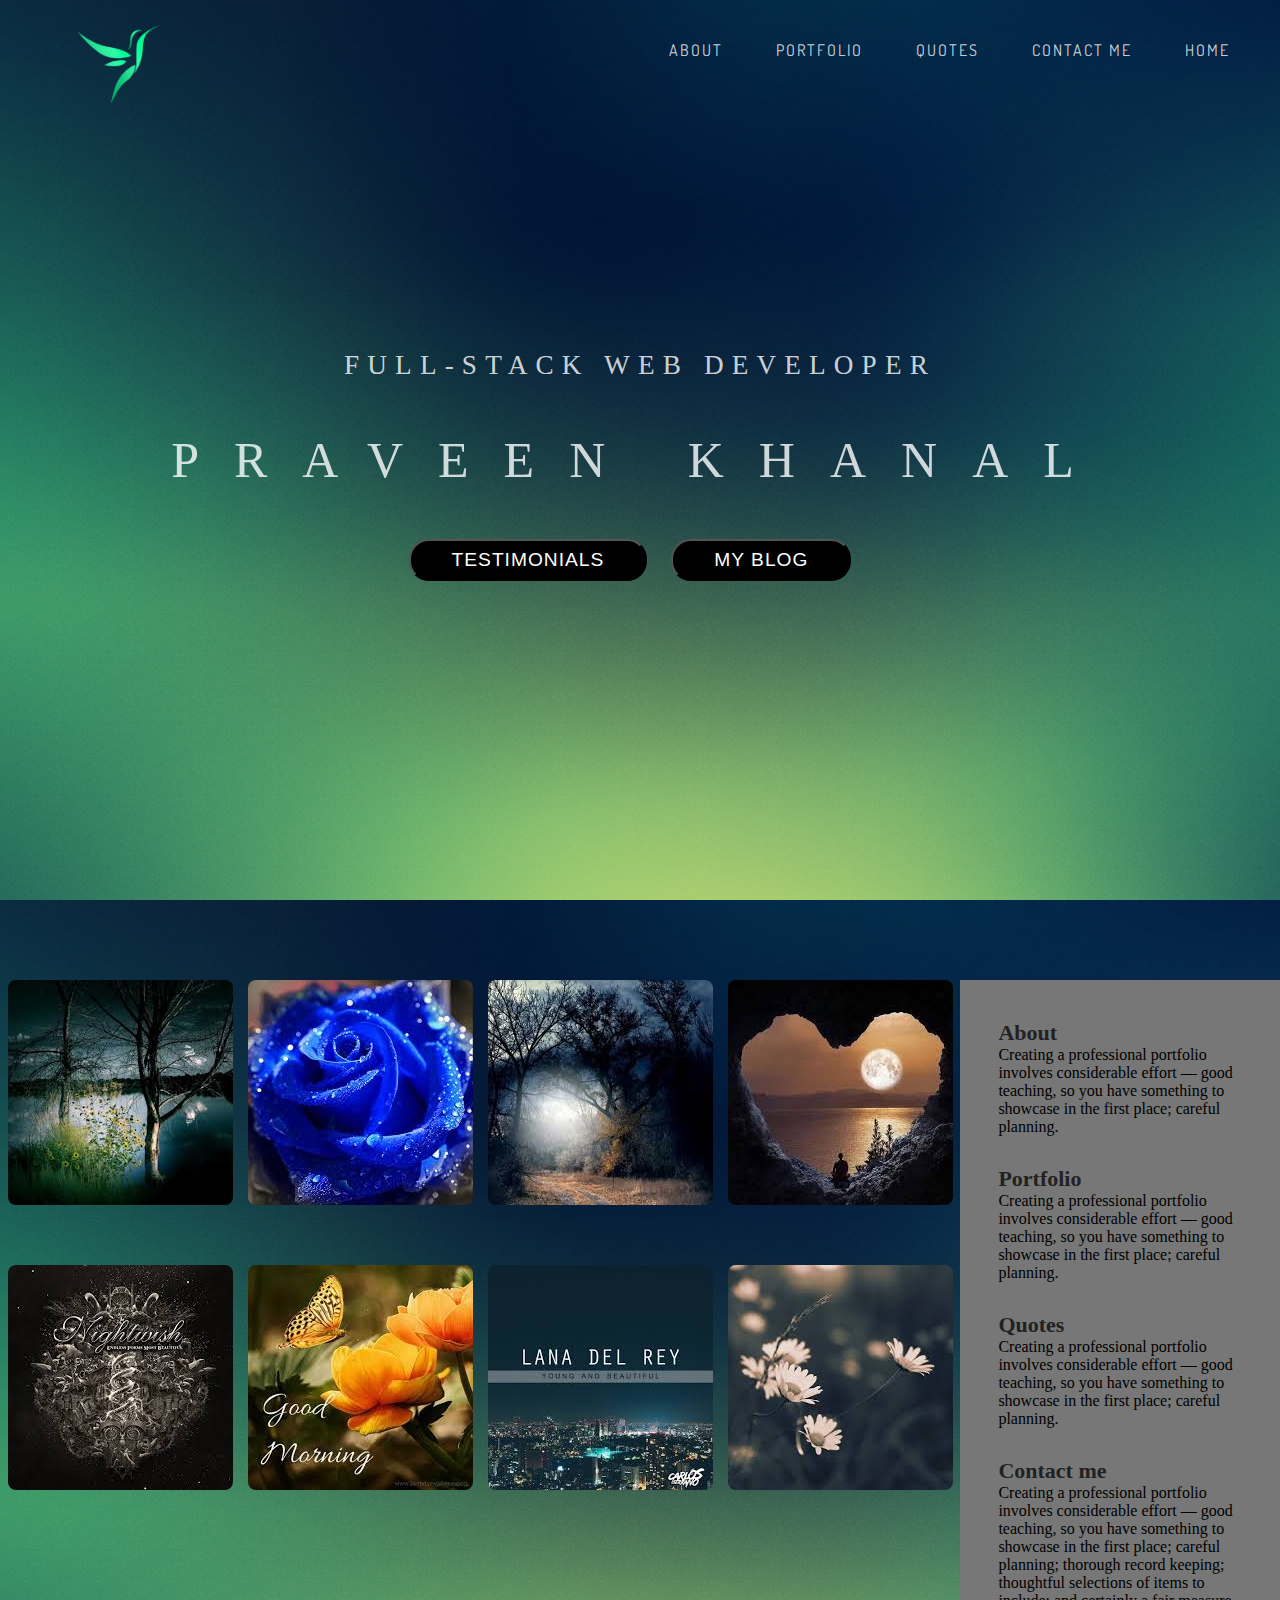
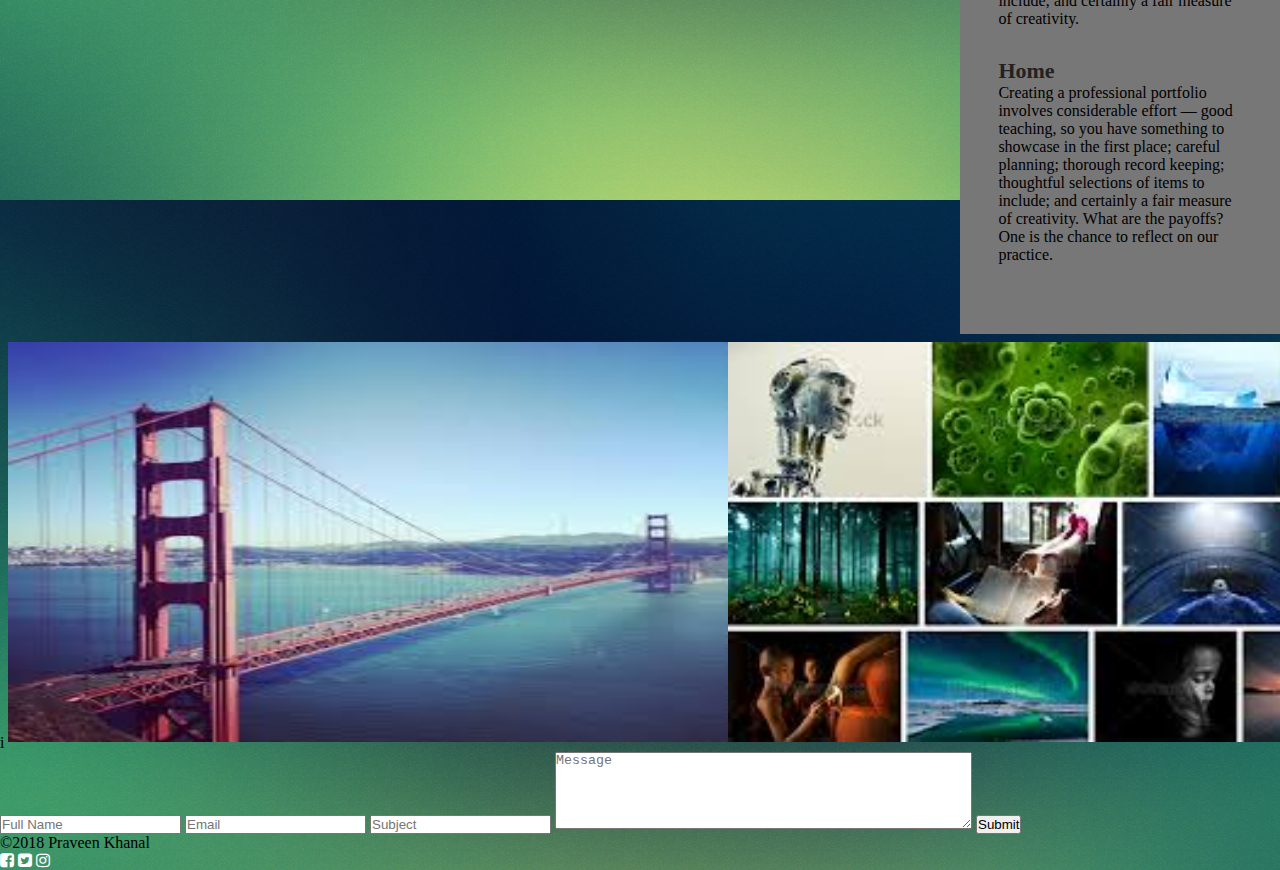
<file: index.html>
<!DOCTYPE html>
<html lang="en">
<head>
	<title>Praveen Portfolio</title>
	<link rel="stylesheet" href="https://stackpath.bootstrapcdn.com/bootstrap/4.1.3/css/bootstrap.min.css" integrity="sha384-MCw98/SFnGE8fJT3GXwEOngsV7Zt27NXFoaoApmYm81iuXoPkFOJwJ8ERdknLPMO" crossorigin="anonymous">
	<meta name="viewport" content="width=device-width, initial-scale=1">
	<meta charset="UTF-8">	
	<link href="https://fonts.googleapis.com/css?family=Dosis" rel="stylesheet">
	<link rel="stylesheet" type="text/css" href="style.css">
	<link rel="stylesheet" href="https://use.fontawesome.com/releases/v5.3.1/css/all.css" integrity="sha384-mzrmE5qonljUremFsqc01SB46JvROS7bZs3IO2EmfFsd15uHvIt+Y8vEf7N7fWAU" crossorigin="anonymous">
	<link rel="stylesheet" href="https://cdnjs.cloudflare.com/ajax/libs/font-awesome/4.7.0/css/font-awesome.min.css">
	

</head>
<body>
<header>
		<div class="header-menu">
		<div class="logo">
		<img src="./images/logo1.png" alt="imagelogo">
		</div>
		<!-- <i class="fas fa-bars"></i> -->
		<div class="menu-list">
			<ul>
				<li><a href="#About">About</a></li>
				<li><a href="#Portfolio">Portfolio</a></li>
				<li><a href="#Quotes">Quotes</a></li>
				<li><a href="#Contact">Contact Me</a></li>
				<li><a href="#Home">Home</a></li>
			</ul>
		</div>
	</div>
</header>
	<!-- <div class="pic">
		<img src="./images/praveen.png" alt="Image">
</div> -->

	<div class="header-content">
			<h2>FULL-STACK WEB DEVELOPER</h2>
			<h1><span class="colorchange">PRAVEEN KHANAL</span></h1>
			<button><a class="vlog-site-ref" href=""> Testimonials</a></button>
			<button><a class="vlog-site-ref" href="">My Blog</a></button>
		</div>
	</header>



	<div class="container">
	<main class="content content-sidebar">
		<section id="gallery">
		<img src="./images/a1.jpeg" alt="image">
		<img src="./images/a2.jpeg" alt="image">
		<img src="./images/a3.jpeg" alt="image">
		<img src="./images/a4.jpeg" alt="image">
		<img src="./images/a5.jpeg" alt="image">
		<img src="./images/a6.jpeg" alt="image">
		<img src="./images/a7.jpeg" alt="image">
		<img src="./images/a8.jpeg" alt="image">
	</section>
	</main>
	<aside>
		<h4><a name="About">About</a></h4>
		<p> Creating a professional portfolio involves considerable effort — good teaching, so you have something to showcase in the first place; careful planning.</p>
		<h4><a name="Portfolio">Portfolio</a></h4>
		<p> Creating a professional portfolio involves considerable effort — good teaching, so you have something to showcase in the first place; careful planning. </p>
		<h4><a name="Quotes">Quotes</a></h4>
		<p> Creating a professional portfolio involves considerable effort — good teaching, so you have something to showcase in the first place; careful planning. </p>
		<h4><a name="Contact">Contact me</a></h4>
		<p> Creating a professional portfolio involves considerable effort — good teaching, so you have something to showcase in the first place; careful planning; thorough record keeping; thoughtful selections of items to include; and certainly a fair measure of creativity. </p>
		<h4><a name="Home">Home</a></h4>
		<p> Creating a professional portfolio involves considerable effort — good teaching, so you have something to showcase in the first place; careful planning; thorough record keeping; thoughtful selections of items to include; and certainly a fair measure of creativity. What are the payoffs? One is the chance to reflect on our practice. </p>
	</aside> 
 </div> 
 	<div id="slider">
	<ul class="slides">
		<li class="slide"><img src="./images/15.jpeg"><alt="image"></li>
		<li class="slide"><img src="./images/14.jpeg"><alt="image"></li>
		<li class="slide"><img src="./images/16.jpeg"><alt="image"></li>
		<li class="slide"><img src="./images/10.jpeg"><alt="image"></li>
		<li class="slide"><img src="./images/11.jpeg"><alt="image"></li>
		<li class="slide"><img src="./images/13.jpeg"><alt="image"></li>
	</ul>i
	</div>

		<div>
			<form class="contact-me">
				<input type="text" placeholder="Full Name" class="col-third">
				<input type="email" placeholder="Email" class="col-third">
				<input type="text" placeholder="Subject" class="col-third">
				<textarea name="" id="textarea" cols="50" rows="5" placeholder="Message"></textarea>
				<button type="submit">Submit</button>
			</form>
</div>
	<footer>
		<p class="copyright">&copy;2018 Praveen Khanal</p>
		<div class="wrap">
			<div class="social-links">
				<a href=""><i class="fa fa-facebook-square" aria-hidden="true"></i></a>
				<a href=""><i class="fa fa-twitter-square" aria-hidden="true"></i></a>
				<a href=""><i class="fa fa-instagram" aria-hidden="true"></i></a>
			</div>
	</footer>







	<script src="https://ajax.googleapis.com/ajax/libs/jquery/3.3.1/jquery.min.js"></script>
	<script src="https://code.jquery.com/jquery-3.3.1.min.js"integrity="sha256-FgpCb/KJQlLNfOu91ta32o/NMZxltwRo8QtmkMRdAu8="
  	crossorigin="anonymous"></script>
	<script src="https://stackpath.bootstrapcdn.com/bootstrap/4.1.3/js/bootstrap.min.js" integrity="sha384-ChfqqxuZUCnJSK3+MXmPNIyE6ZbWh2IMqE241rYiqJxyMiZ6OW/JmZQ5stwEULTy" crossorigin="anonymous"></script>
	<script type="text/javascript" src="main.js"></script>
	<script type="text/javascript" src="bootstrap.min.js"></script>



</body>
</html>
</file>
<file: style.css>
*{
	padding: 0;
	margin: 0;
}
body, html{
height: 100%;
/*background-color: skyblue;*/
background-image: url('./images/qq.jpg');
/*background-image: url('./images/bg.jpeg');*/
background-size: cover;
}
header{
	width: 100%;
	height: 100vh;
	font-family: 'Dosis', sans-serif; 
}
.header-menu{
	width: 100%;
	height: 100px;
	display: flex;
	flex-direction: row;
	align-items: center;
	}
.logo {
	width: 20%;
	text-align: center;
	margin-top: 3%;
}
.logo img{
	height: 150px;

}
i{
	color: white;

}
i:hover{
	color: orange;
}
.menu-list{
	width: 80%;
	text-align: right;
	padding-right: 50px;
}
.menu-list li{

display: inline-block;
text-transform: uppercase;
list-style: none;
letter-spacing: 2px;
padding-left: 50px;
}


.menu-list li a {
	color: rgba(255, 255, 255, .8);
	text-decoration: none;
}

.menu-list li a:hover{
	color: orange;
	}

.pic img{
	border-radius: 50%;
	margin-left: 25px;
	max-width: 250px;
	max-height: 250px;
	background-color: transparent;

}
/*.personal-image img{ 
	border-radius: 50%;
	resize: 400px;

}*/

.header-content{
	text-transform: uppercase;
	width: 100%;
	height: 200px;
	position: absolute;
	top : 50%;
	left: 50%;
	color: rgba(255, 255, 255, .8);
	transform: translate(-50%, -50%);
	text-align: center;
	/*border:1px solid red;*/
}
.header-content h2{
	margin-bottom: 50px;
	font-size: 1.7em;
	font-weight: 500;
	letter-spacing: 0.3em;
}
.colorchange{
	animation: colorchangePraveen 2s infinite;
}
@keyframes colorchangePraveen{
	0%{ color: red;}
	25%{ color: #bf55ec; }
	50%{ color: white; }
	100%{ color: #bf55ec; }
}
.header-content h1{
	margin-bottom: 50px;
	font-size: 50px;
	font-weight: 500;
	letter-spacing: 0.7em;
}
.header-content button{
	height: auto;
	padding: 8px 37px;
	color: #fff;
	font-size: 12px;
	margin-right: 20px;
	background-color: black;
	border-radius: 20px;
	text-decoration:none;
}


.vlog-site-ref {
	text-transform: uppercase;
	color: white;
	font-size: 1.6em;
	padding: 4px 4px;
	text-decoration: none;
	letter-spacing: 1px;

}
.vlog-site-ref:hover {
	background-color: orange;

}

.container {
	display: flex;
	flex-direction: row;
	max-width: 1400px;
	padding-top: 80px;
	margin: 0 auto;														
}
.container img{
	border-radius: 8px;
}

.content{
	width: 100%;
	min-height: 89vh;
	transition: width .4s ease-in;
}
.content-sidebar{
	width: 75%;
}

aside {
	background-color: #777;
	width: 25%;
	min-height: 100%;
	padding: 40px 3%;
	box-sizing: border-box;
}

aside h4 {
	font-size: 22px;
	color: #222;
}

aside p {
	margin-bottom: 30px;
}


/********************************************************/
/*side drawer*/
.sidebar {
	background-color: #000;
	position: fixed;
	top: 0;
	right: 0;
	bottom: 0;
	width: 30%;
	overflow: hidden;
	transition: width .4s ease-in;
	border-radius: 8px;
}

.sidebar-hidden{
	width: 0;
}



/*****************************************************/

#gallery {
	display: flex;
	flex-direction: row;
	justify-content: space-around;
	flex-wrap: wrap;
	max-width: 980px;
	margin: 0 auto;
}


#gallery img{
	margin-bottom: 60px;

}
/********************************************************/
/*media query*/
@media screen and (max-width: 820px) {
  .menu-list a:(:first-child) {display: none;}
  .menu-list a.icon {
    float: right;
    display: block;
  }
}
@media only screen and (max-width: 820px){
	.container {
		flex-direction: column;
	}
	.content-sidebar {

		  width: 100%;

	}
	aside {
		width: 100%;
	}
}

#slider {
   max-width: 100%;
   max-height: 100%;
   margin-right: auto;
   margin-left: auto;
   overflow: hidden;
    
}
#slider img{
	border-radius: 8px;
   width: 100%;
    height: 100%;
    align-items: center;
    padding: 8px 8px;
    display: flex;
	flex-direction: row;
}

#slider img:hover{
	background-color: orange;
}
#slider .slides {
    display: block;
    width: 6000px;
    height: 400px;
    margin-left: 0;
    padding: 0;
}

#slider .slide {
    float: left;
    list-style-type: none;
    width: 720px;
    height: 400px;
}

@media only screen and (max-width: 20px){
	#slider.slide {
		flex-direction: column;
	}
@media only screen and (max-width: 620px){
	#slider img {
		flex-direction: column;
	}

/*#carouselExampleIndicators{
	max-width: 100%;
	position: center;
}
.d-block w-90 img{
	max-width: 100%;
}*/
</file>
